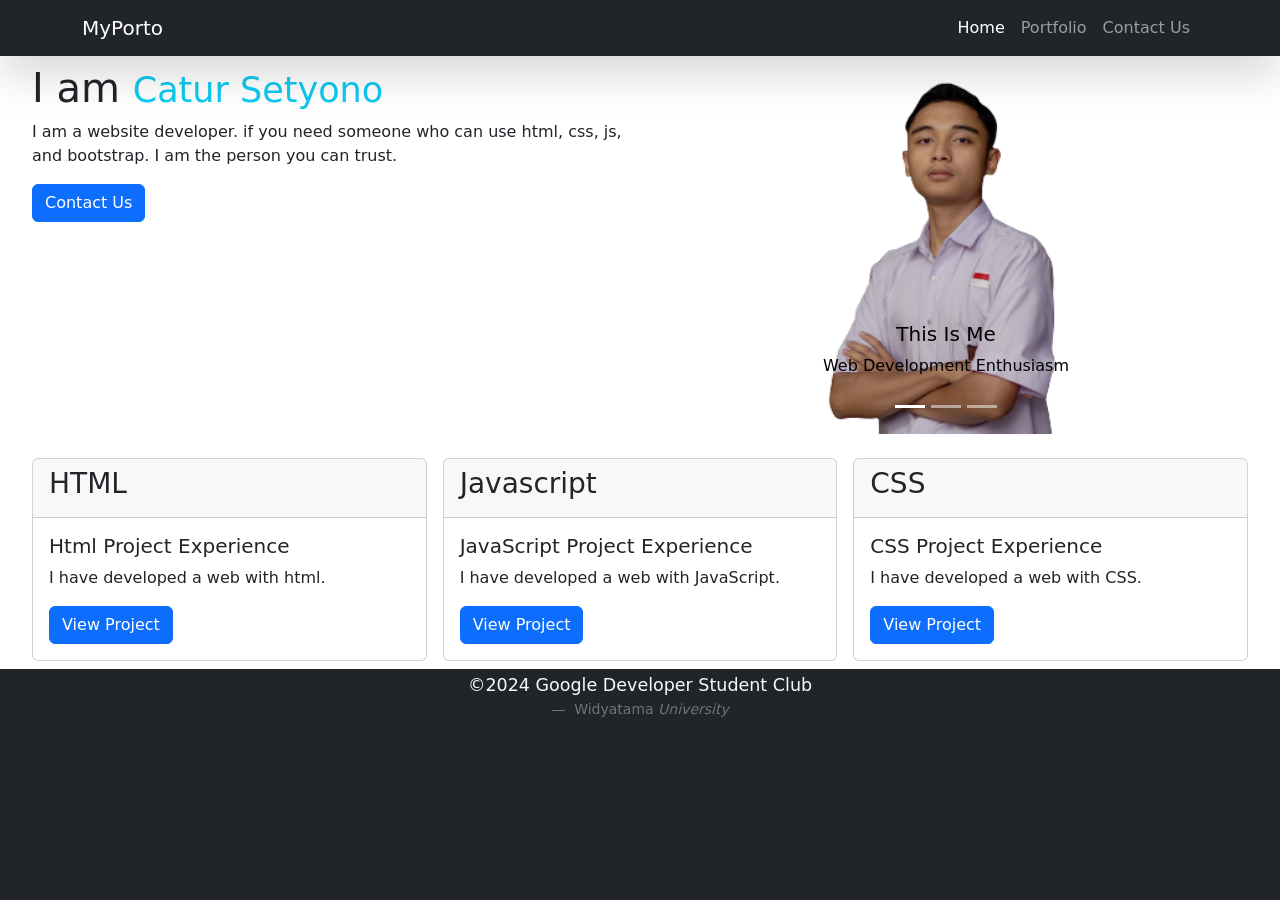
<file: index.html>
<!DOCTYPE html>
<html lang="en">
  <head>
    <meta charset="UTF-8" />
    <meta name="viewport" content="width=device-width, initial-scale=1.0" />
    <link
      href="https://cdn.jsdelivr.net/npm/bootstrap@5.3.2/dist/css/bootstrap.min.css"
      rel="stylesheet"
      integrity="sha384-T3c6CoIi6uLrA9TneNEoa7RxnatzjcDSCmG1MXxSR1GAsXEV/Dwwykc2MPK8M2HN"
      crossorigin="anonymous"
    />
    <link rel="stylesheet" href="/asset/style.css" />
    <title>Home - GDSC</title>
  </head>
  <body>
    <header>
      <nav
        class="navbar navbar-expand-lg navbar-dark bg-dark text-light shadow-lg bg-body-black sticky-top"
      >
        <div class="container">
          <a class="navbar-brand" href="./">MyPorto</a>
          <button
            class="navbar-toggler"
            type="button"
            data-bs-toggle="collapse"
            data-bs-target="#navbarNavAltMarkup"
            aria-controls="navbarNavAltMarkup"
            aria-expanded="false"
            aria-label="Toggle navigation"
          >
            <sspan class="navbar-toggler-icon"></sspan>
          </button>
          <div class="collapse navbar-collapse" id="navbarNavAltMarkup">
            <div class="navbar-nav ms-auto">
              <a class="nav-link active" aria-current="page" href="./">Home</a>
              <a class="nav-link" href="./portfolio/index.html">Portfolio</a>
              <a class="nav-link" href="../contact/index.html">Contact Us</a>
            </div>
          </div>
        </div>
      </nav>
    </header>
    <!-- stacontentrt-->
    <div class="container-fluid bg-white text-dark">
      <!--Profil Start-->
      <div class="container-fluid text-start">
        <div class="row g-2 p-2">
          <div class="col-sm-6 mb-2 text-start">
            <h1>I am <small class="text-info">Catur Setyono</small></h1>
            <p>
              I am a website developer. if you need someone who can use html,
              css, js, and bootstrap. I am the person you can trust.
            </p>
            <a href="./contact/index.html" class="btn btn-primary shadow-"
              >Contact Us</a
            >
          </div>
          <div class="col-sm-6 mb-2 text-center rounded">
            <div id="carouselExampleCaptions" class="carousel slide">
              <div class="carousel-indicators">
                <button
                  type="button"
                  data-bs-target="#carouselExampleCaptions"
                  data-bs-slide-to="0"
                  class="active"
                  aria-current="true"
                  aria-label="Slide 1"
                ></button>
                <button
                  type="button"
                  data-bs-target="#carouselExampleCaptions"
                  data-bs-slide-to="1"
                  aria-label="Slide 2"
                ></button>
                <button
                  type="button"
                  data-bs-target="#carouselExampleCaptions"
                  data-bs-slide-to="2"
                  aria-label="Slide 3"
                ></button>
              </div>
              <div class="carousel-inner rounded">
                <div class="carousel-item active">
                  <img
                    src="asset/myprof.png"
                    class="d-block w-100 rounded"
                    alt="..."
                  />
                  <div class="carousel-caption d-none d-md-block text-black">
                    <h5>This Is Me</h5>
                    <p>Web Development Enthusiasm</p>
                  </div>
                </div>
                <div class="carousel-item">
                  <img
                    src="asset/juara2.jpg"
                    class="d-block w-100 rounded"
                    alt="..."
                  />
                  <div class="carousel-caption d-none d-md-block">
                    <h5>Html</h5>
                    <p>I'm already able to use Html</p>
                  </div>
                </div>
                <div class="carousel-item">
                  <img
                    src="asset/juara1.jpg"
                    class="d-block w-100 rounded"
                    alt="..."
                  />
                  <div class="carousel-caption d-none d-md-block">
                    <h5>CSS</h5>
                    <p>I'm already able to use CSS</p>
                  </div>
                </div>
              </div>
              <button
                class="carousel-control-prev"
                type="button"
                data-bs-target="#carouselExampleCaptions"
                data-bs-slide="prev"
              >
                <span
                  class="carousel-control-prev-icon"
                  aria-hidden="true"
                ></span>
                <span class="visually-hidden">Previous</span>
              </button>
              <button
                class="carousel-control-next"
                type="button"
                data-bs-target="#carouselExampleCaptions"
                data-bs-slide="next"
              >
                <span
                  class="carousel-control-next-icon"
                  aria-hidden="true"
                ></span>
                <span class="visually-hidden">Next</span>
              </button>
            </div>
          </div>
        </div>
      </div>
      <!--Profil end-->
      <!--Skill start-->
      <div class="container-fluid text-start">
        <div class="row g-3 p-2">
          <div class="col-sm-4">
            <div class="card">
              <div class="card-header text-start">
                <h3>HTML</h3>
              </div>
              <div class="card-body text-start">
                <h5 class="card-title">Html Project Experience</h5>
                <p class="card-text">I have developed a web with html.</p>
                <a href="/portfolio/#ex1" class="btn btn-primary"
                  >View Project</a
                >
              </div>
            </div>
          </div>
          <div class="col-sm-4">
            <div class="card">
              <div class="card-header text-start">
                <h3>Javascript</h3>
              </div>
              <div class="card-body text-start">
                <h5 class="card-title">JavaScript Project Experience</h5>
                <p class="card-text">I have developed a web with JavaScript.</p>
                <a href="/portfolio/#ex12" class="btn btn-primary"
                  >View Project</a
                >
              </div>
            </div>
          </div>
          <div class="col-sm-4">
            <div class="card">
              <div class="card-header text-start">
                <h3>CSS</h3>
              </div>
              <div class="card-body">
                <h5 class="card-title">CSS Project Experience</h5>
                <p class="card-text">I have developed a web with CSS.</p>
                <a href="/portfolio/#ex3" class="btn btn-primary"
                  >View Project</a
                >
              </div>
            </div>
          </div>
        </div>
      </div>
      <!--Skill end-->
    </div>
    <!--content end-->
    <!--Footer start-->
    <footer class="bg-dark text-light">
      <figure class="text-center">
        <blockquote class="blockquote">
          <p><small>©️2024 Google Developer Student Club </small></p>
        </blockquote>
        <figcaption class="blockquote-footer">
          Widyatama <cite title="Source Title">University</cite>
        </figcaption>
      </figure>
    </footer>
    <!--Footer End-->
    <script
      src="https://cdn.jsdelivr.net/npm/bootstrap@5.3.2/dist/js/bootstrap.bundle.min.js"
      integrity="sha384-C6RzsynM9kWDrMNeT87bh95OGNyZPhcTNXj1NW7RuBCsyN/o0jlpcV8Qyq46cDfL"
      crossorigin="anonymous"
    ></script>
  </body>
</html>
</file>
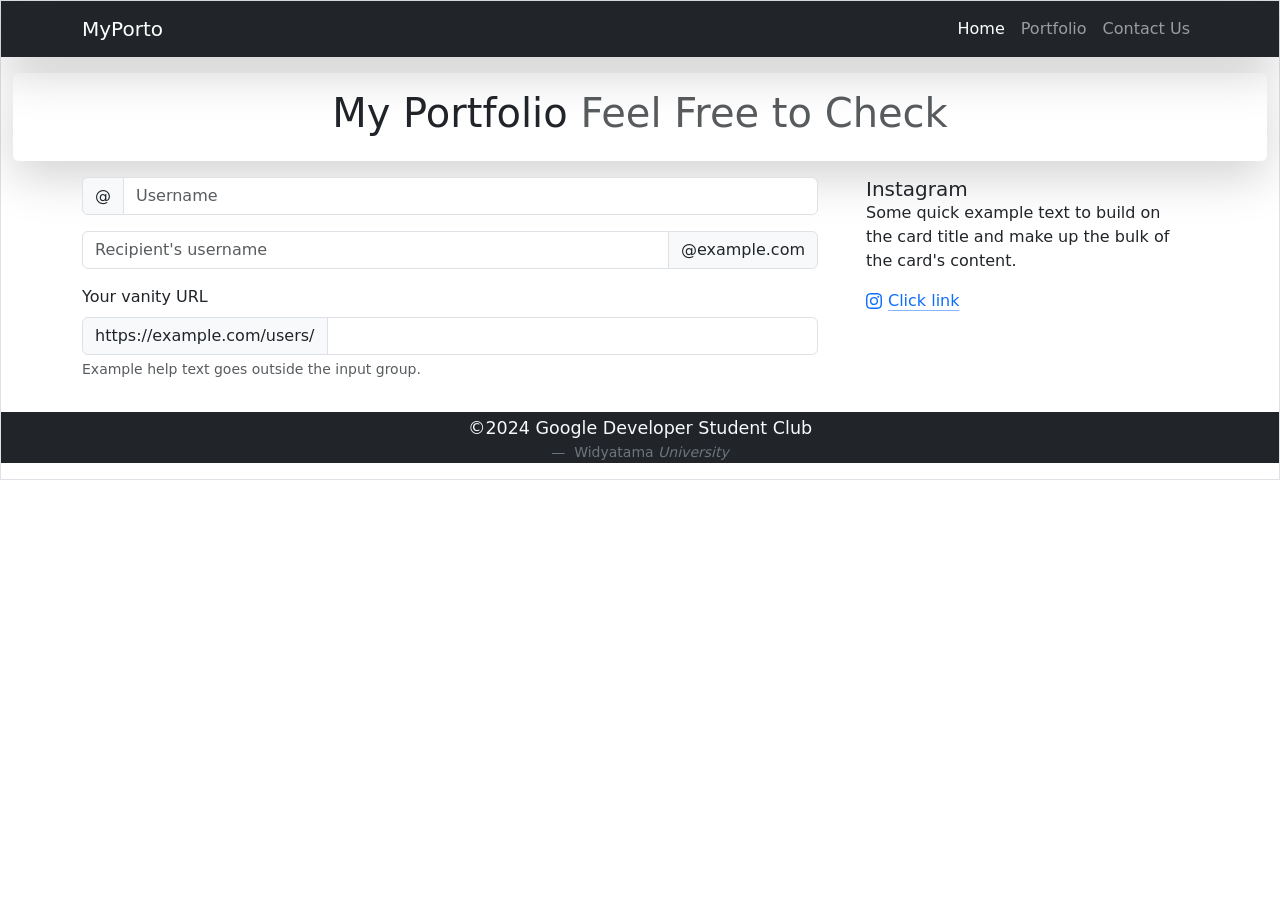
<file: contact/index.html>
<!DOCTYPE html>
<html lang="en">
  <head>
    <meta charset="UTF-8" />
    <meta name="viewport" content="width=device-width, initial-scale=1.0" />
    <link
      href="https://cdn.jsdelivr.net/npm/bootstrap@5.3.2/dist/css/bootstrap.min.css"
      rel="stylesheet"
      integrity="sha384-T3c6CoIi6uLrA9TneNEoa7RxnatzjcDSCmG1MXxSR1GAsXEV/Dwwykc2MPK8M2HN"
      crossorigin="anonymous"
    />
    <link rel="stylesheet" href="//asset/style.css" />
    <title>Contact - GDSC</title>
  </head>
  <body class="border">
    <header>
      <nav
        class="navbar navbar-expand-lg navbar-dark bg-dark text-light shadow-lg bg-body-black sticky-top"
      >
        <div class="container">
          <a class="navbar-brand" href="/">MyPorto</a>
          <button
            class="navbar-toggler"
            type="button"
            data-bs-toggle="collapse"
            data-bs-target="#navbarNavAltMarkup"
            aria-controls="navbarNavAltMarkup"
            aria-expanded="false"
            aria-label="Toggle navigation"
          >
            <span class="navbar-toggler-icon"></span>
          </button>
          <div class="collapse navbar-collapse" id="navbarNavAltMarkup">
            <div class="navbar-nav ms-auto">
              <a class="nav-link active" aria-current="page" href="/">Home</a>
              <a class="nav-link" href="/portfolio/index.html">Portfolio</a>
              <a class="nav-link" href="/contact/index.html">Contact Us</a>
            </div>
          </div>
        </div>
      </nav>
    </header>
    <!--Judul Konten Start-->
    <div class="container-fluid mt-3 text-center d-flex">
      <div class="container-fluid p-3 shadow-lg rounded">
        <h1>
          My Portfolio
          <large class="text-body-secondary">Feel Free to Check</large>
        </h1>
      </div>
    </div>
    <!--Judul Konten End-->

    <!--content start-->
    <div class="container-fluid p-3">
      <div class="container">
        <div class="row">
          <div class="col-sm-8">
            <form>
              <div class="input-group mb-3">
                <span class="input-group-text" id="basic-addon1">@</span>
                <input
                  type="text"
                  class="form-control"
                  placeholder="Username"
                  aria-label="Username"
                  aria-describedby="basic-addon1"
                />
              </div>

              <div class="input-group mb-3">
                <input
                  type="text"
                  class="form-control"
                  placeholder="Recipient's username"
                  aria-label="Recipient's username"
                  aria-describedby="basic-addon2"
                />
                <span class="input-group-text" id="basic-addon2"
                  >@example.com</span
                >
              </div>

              <div class="mb-3">
                <label for="basic-url" class="form-label"
                  >Your vanity URL</label
                >
                <div class="input-group">
                  <span class="input-group-text" id="basic-addon3"
                    >https://example.com/users/</span
                  >
                  <input
                    type="text"
                    class="form-control"
                    id="basic-url"
                    aria-describedby="basic-addon3 basic-addon4"
                  />
                </div>
                <div class="form-text" id="basic-addon4">
                  Example help text goes outside the input group.
                </div>
              </div>
            </form>
          </div>
          <div class="col-sm-4">
            <div class="container-fluid">
              <div class="container">
                <div class="card-body">
                  <h5 class="card-title">Instagram</h5>
                  <p class="card-text">
                    Some quick example text to build on the card title and make
                    up the bulk of the card's content.
                  </p>
                  <a
                    href="#"
                    class="icon-link icon-link-hover"
                    style="
                      --bs-icon-link-transform: translate3d(0, -0.125rem, 0);
                    "
                    href="#"
                  >
                    <svg
                      xmlns="http://www.w3.org/2000/svg"
                      width="16"
                      height="16"
                      fill="currentColor"
                      class="bi bi-instagram"
                      viewBox="0 0 16 16"
                    >
                      <path
                        d="M8 0C5.829 0 5.556.01 4.703.048 3.85.088 3.269.222 2.76.42a3.9 3.9 0 0 0-1.417.923A3.9 3.9 0 0 0 .42 2.76C.222 3.268.087 3.85.048 4.7.01 5.555 0 5.827 0 8.001c0 2.172.01 2.444.048 3.297.04.852.174 1.433.372 1.942.205.526.478.972.923 1.417.444.445.89.719 1.416.923.51.198 1.09.333 1.942.372C5.555 15.99 5.827 16 8 16s2.444-.01 3.298-.048c.851-.04 1.434-.174 1.943-.372a3.9 3.9 0 0 0 1.416-.923c.445-.445.718-.891.923-1.417.197-.509.332-1.09.372-1.942C15.99 10.445 16 10.173 16 8s-.01-2.445-.048-3.299c-.04-.851-.175-1.433-.372-1.941a3.9 3.9 0 0 0-.923-1.417A3.9 3.9 0 0 0 13.24.42c-.51-.198-1.092-.333-1.943-.372C10.443.01 10.172 0 7.998 0zm-.717 1.442h.718c2.136 0 2.389.007 3.232.046.78.035 1.204.166 1.486.275.373.145.64.319.92.599s.453.546.598.92c.11.281.24.705.275 1.485.039.843.047 1.096.047 3.231s-.008 2.389-.047 3.232c-.035.78-.166 1.203-.275 1.485a2.5 2.5 0 0 1-.599.919c-.28.28-.546.453-.92.598-.28.11-.704.24-1.485.276-.843.038-1.096.047-3.232.047s-2.39-.009-3.233-.047c-.78-.036-1.203-.166-1.485-.276a2.5 2.5 0 0 1-.92-.598 2.5 2.5 0 0 1-.6-.92c-.109-.281-.24-.705-.275-1.485-.038-.843-.046-1.096-.046-3.233s.008-2.388.046-3.231c.036-.78.166-1.204.276-1.486.145-.373.319-.64.599-.92s.546-.453.92-.598c.282-.11.705-.24 1.485-.276.738-.034 1.024-.044 2.515-.045zm4.988 1.328a.96.96 0 1 0 0 1.92.96.96 0 0 0 0-1.92m-4.27 1.122a4.109 4.109 0 1 0 0 8.217 4.109 4.109 0 0 0 0-8.217m0 1.441a2.667 2.667 0 1 1 0 5.334 2.667 2.667 0 0 1 0-5.334"
                      /></svg
                    >Click link
                  </a>
                </div>
              </div>
            </div>
          </div>
        </div>
      </div>
    </div>
    <!--content end-->
    <!--Footer start-->
    <footer class="bg-dark text-light">
      <figure class="text-center">
        <blockquote class="blockquote">
          <p><small>©️2024 Google Developer Student Club </small></p>
        </blockquote>
        <figcaption class="blockquote-footer">
          Widyatama <cite title="Source Title">University</cite>
        </figcaption>
      </figure>
    </footer>
    <!--Footer End-->
    <script
      src="https://cdn.jsdelivr.net/npm/bootstrap@5.3.2/dist/js/bootstrap.bundle.min.js"
      integrity="sha384-C6RzsynM9kWDrMNeT87bh95OGNyZPhcTNXj1NW7RuBCsyN/o0jlpcV8Qyq46cDfL"
      crossorigin="anonymous"
    ></script>
  </body>
</html>
</file>
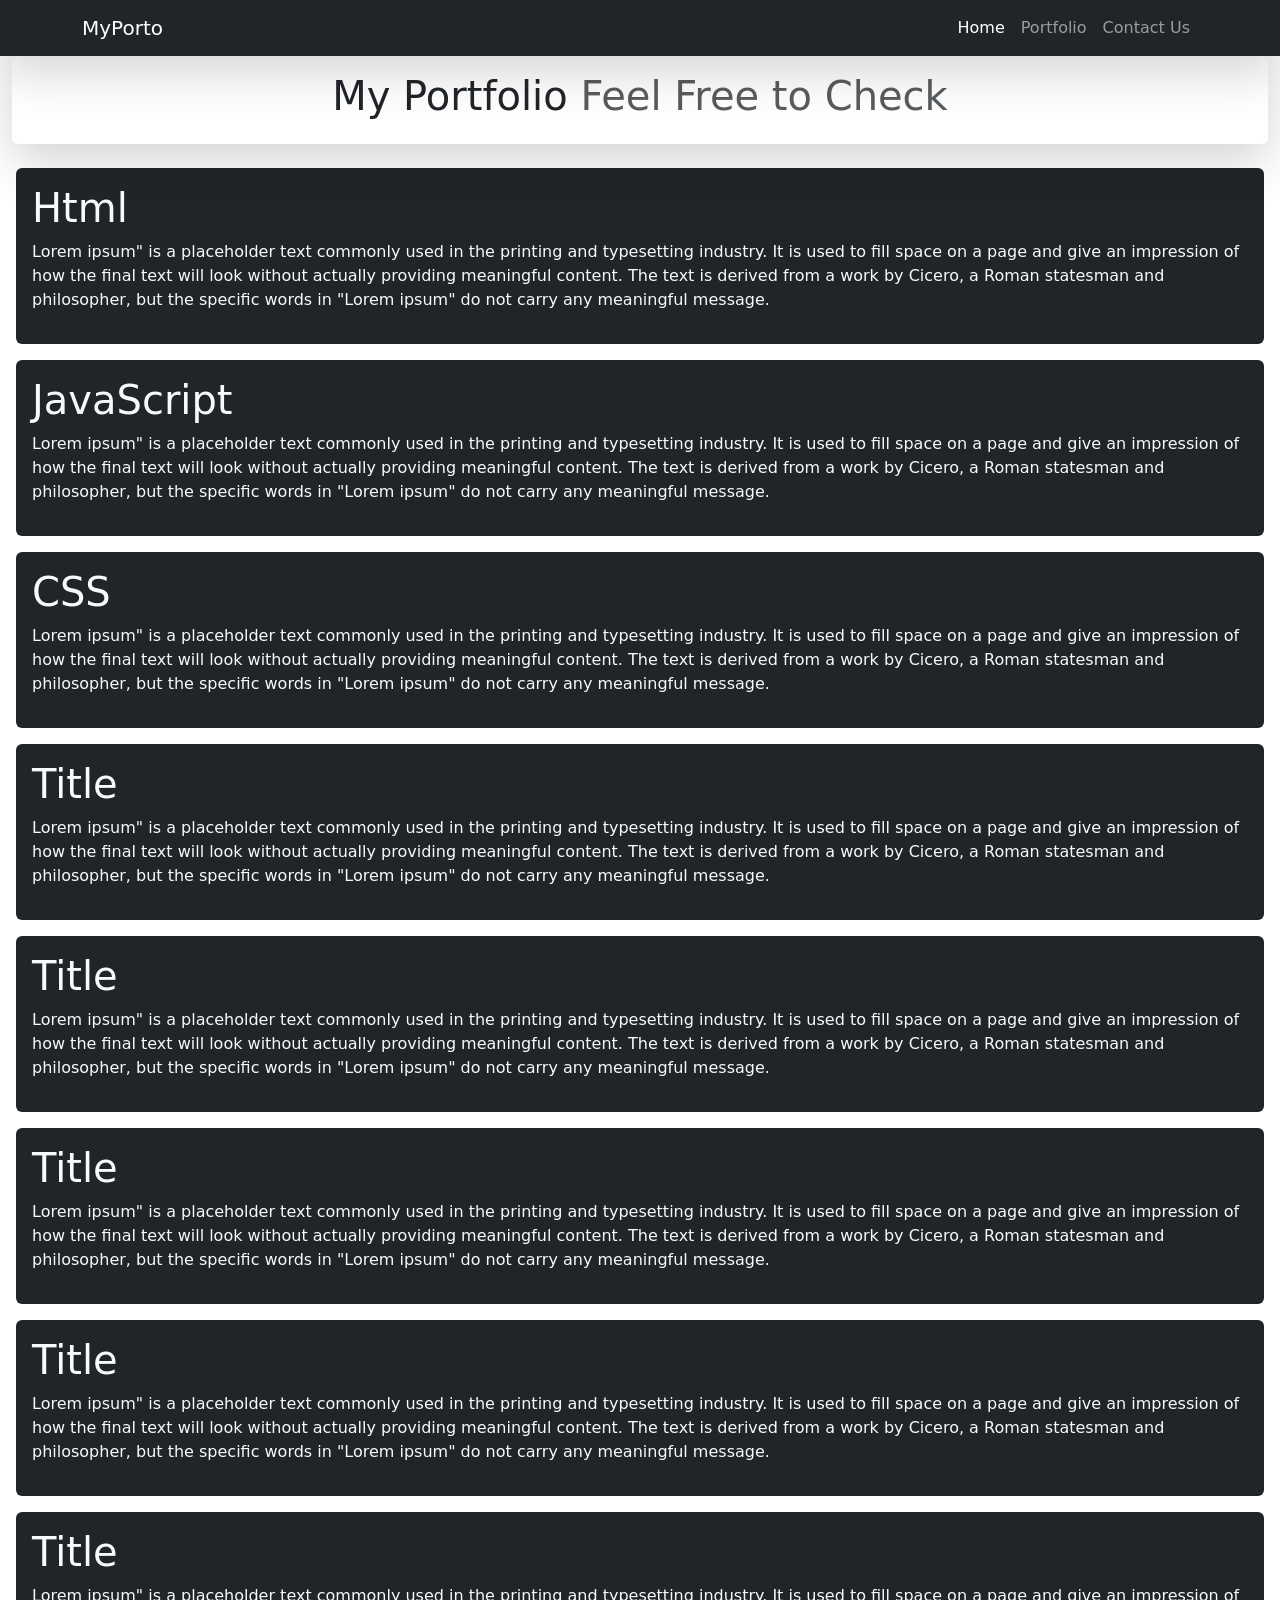
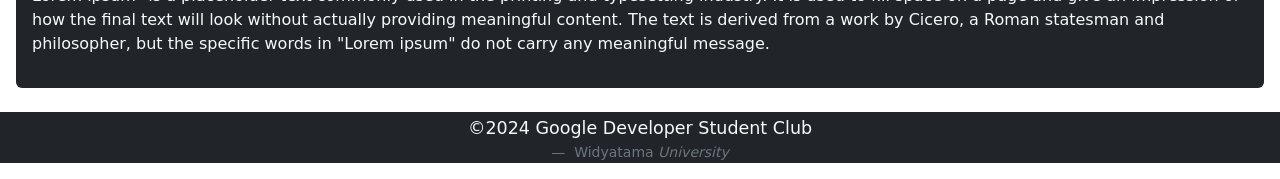
<file: portfolio/index.html>
<!DOCTYPE html>
<html lang="en">
  <head>
    <meta charset="UTF-8" />
    <meta name="viewport" content="width=device-width, initial-scale=1.0" />
    <link
      href="https://cdn.jsdelivr.net/npm/bootstrap@5.3.2/dist/css/bootstrap.min.css"
      rel="stylesheet"
      integrity="sha384-T3c6CoIi6uLrA9TneNEoa7RxnatzjcDSCmG1MXxSR1GAsXEV/Dwwykc2MPK8M2HN"
      crossorigin="anonymous"
    />
    <link rel="stylesheet" href="//asset/style.css" />
    <title>Portofolio - GDSC</title>
  </head>
  <body>
    <header>
      <nav
        class="navbar navbar-expand-lg navbar-dark bg-dark text-light shadow-lg bg-body-black sticky-top"
      >
        <div class="container">
          <a class="navbar-brand" href="/">MyPorto</a>
          <button
            class="navbar-toggler"
            type="button"
            data-bs-toggle="collapse"
            data-bs-target="#navbarNavAltMarkup"
            aria-controls="navbarNavAltMarkup"
            aria-expanded="false"
            aria-label="Toggle navigation"
          >
            <sspan class="navbar-toggler-icon"></sspan>
          </button>
          <div class="collapse navbar-collapse" id="navbarNavAltMarkup">
            <div class="navbar-nav ms-auto">
              <a class="nav-link active" aria-current="page" href="/">Home</a>
              <a class="nav-link" href="/portfolio/index.html">Portfolio</a>
              <a class="nav-link" href="/contact/index.html">Contact Us</a>
            </div>
          </div>
        </div>
      </nav>
    </header>
    <!--Judul Konten Start-->
    <div class="container-fluid mt- 3 text-center d-flex">
      <div class="container-fluid p-3 shadow-lg rounded">
        <h1>
          My Portfolio
          <large class="text-body-secondary">Feel Free to Check</large>
        </h1>
      </div>
    </div>
    <!--Judul Konten End-->

    <!--content start-->
    <div class="container-fluid mt-2 p-3">
      <div id="ex1" class="container-fluid p-3 mb-3 bg-dark text-light rounded">
        <div class="card-body">
          <h1>Html</h1>
          <p>
            Lorem ipsum" is a placeholder text commonly used in the printing and
            typesetting industry. It is used to fill space on a page and give an
            impression of how the final text will look without actually
            providing meaningful content. The text is derived from a work by
            Cicero, a Roman statesman and philosopher, but the specific words in
            "Lorem ipsum" do not carry any meaningful message.
          </p>
        </div>
      </div>
      <div id="ex2" class="container-fluid p-3 mb-3 bg-dark text-light rounded">
        <div class="card-body">
          <h1>JavaScript</h1>
          <p>
            Lorem ipsum" is a placeholder text commonly used in the printing and
            typesetting industry. It is used to fill space on a page and give an
            impression of how the final text will look without actually
            providing meaningful content. The text is derived from a work by
            Cicero, a Roman statesman and philosopher, but the specific words in
            "Lorem ipsum" do not carry any meaningful message.
          </p>
        </div>
      </div>
      <div id="ex3" class="container-fluid p-3 mb-3 bg-dark text-light rounded">
        <div class="card-body">
          <h1>CSS</h1>
          <p>
            Lorem ipsum" is a placeholder text commonly used in the printing and
            typesetting industry. It is used to fill space on a page and give an
            impression of how the final text will look without actually
            providing meaningful content. The text is derived from a work by
            Cicero, a Roman statesman and philosopher, but the specific words in
            "Lorem ipsum" do not carry any meaningful message.
          </p>
        </div>
      </div>
      <div id="ex4" class="container-fluid p-3 mb-3 bg-dark text-light rounded">
        <div class="card-body">
          <h1>Title</h1>
          <p>
            Lorem ipsum" is a placeholder text commonly used in the printing and
            typesetting industry. It is used to fill space on a page and give an
            impression of how the final text will look without actually
            providing meaningful content. The text is derived from a work by
            Cicero, a Roman statesman and philosopher, but the specific words in
            "Lorem ipsum" do not carry any meaningful message.
          </p>
        </div>
      </div>
      <div id="ex5" class="container-fluid p-3 mb-3 bg-dark text-light rounded">
        <div class="card-body">
          <h1>Title</h1>
          <p>
            Lorem ipsum" is a placeholder text commonly used in the printing and
            typesetting industry. It is used to fill space on a page and give an
            impression of how the final text will look without actually
            providing meaningful content. The text is derived from a work by
            Cicero, a Roman statesman and philosopher, but the specific words in
            "Lorem ipsum" do not carry any meaningful message.
          </p>
        </div>
      </div>
      <div id="ex6" class="container-fluid p-3 mb-3 bg-dark text-light rounded">
        <div class="card-body">
          <h1>Title</h1>
          <p>
            Lorem ipsum" is a placeholder text commonly used in the printing and
            typesetting industry. It is used to fill space on a page and give an
            impression of how the final text will look without actually
            providing meaningful content. The text is derived from a work by
            Cicero, a Roman statesman and philosopher, but the specific words in
            "Lorem ipsum" do not carry any meaningful message.
          </p>
        </div>
      </div>
      <div id="ex7" class="container-fluid p-3 mb-3 bg-dark text-light rounded">
        <div class="card-body">
          <h1>Title</h1>
          <p>
            Lorem ipsum" is a placeholder text commonly used in the printing and
            typesetting industry. It is used to fill space on a page and give an
            impression of how the final text will look without actually
            providing meaningful content. The text is derived from a work by
            Cicero, a Roman statesman and philosopher, but the specific words in
            "Lorem ipsum" do not carry any meaningful message.
          </p>
        </div>
      </div>
      <div id="ex8" class="container-fluid p-3 mb-2 bg-dark text-light rounded">
        <div class="card-body">
          <h1>Title</h1>
          <p>
            Lorem ipsum" is a placeholder text commonly used in the printing and
            typesetting industry. It is used to fill space on a page and give an
            impression of how the final text will look without actually
            providing meaningful content. The text is derived from a work by
            Cicero, a Roman statesman and philosopher, but the specific words in
            "Lorem ipsum" do not carry any meaningful message.
          </p>
        </div>
      </div>
    </div>
    <!--content end-->
    <!--Footer start-->
    <footer class="bg-dark text-light">
      <figure class="text-center">
        <blockquote class="blockquote">
          <p><small>©️2024 Google Developer Student Club </small></p>
        </blockquote>
        <figcaption class="blockquote-footer">
          Widyatama <cite title="Source Title">University</cite>
        </figcaption>
      </figure>
    </footer>
    <!--Footer End-->
    <script
      src="https://cdn.jsdelivr.net/npm/bootstrap@5.3.2/dist/js/bootstrap.bundle.min.js"
      integrity="sha384-C6RzsynM9kWDrMNeT87bh95OGNyZPhcTNXj1NW7RuBCsyN/o0jlpcV8Qyq46cDfL"
      crossorigin="anonymous"
    ></script>
  </body>
</html>
</file>
<file: asset/style.css>
body {
  background-color: #212529;
}
</file>
